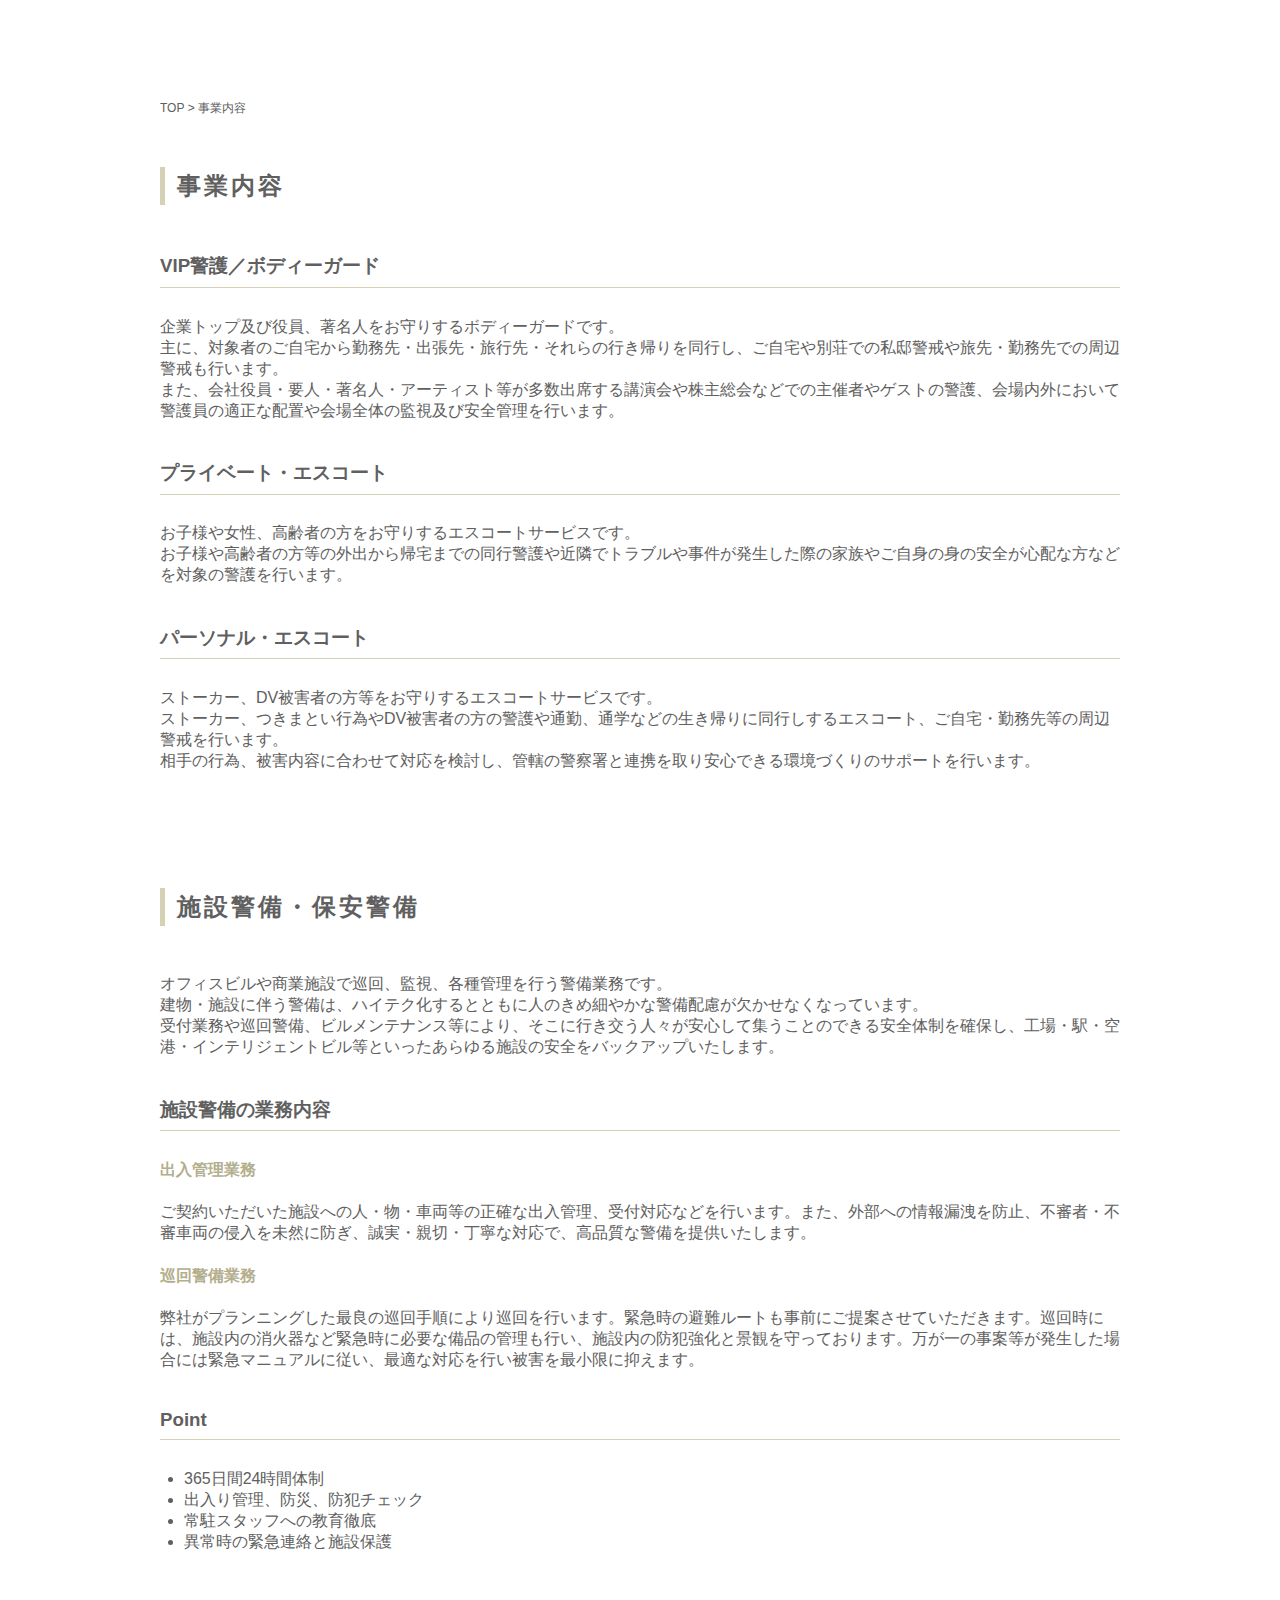
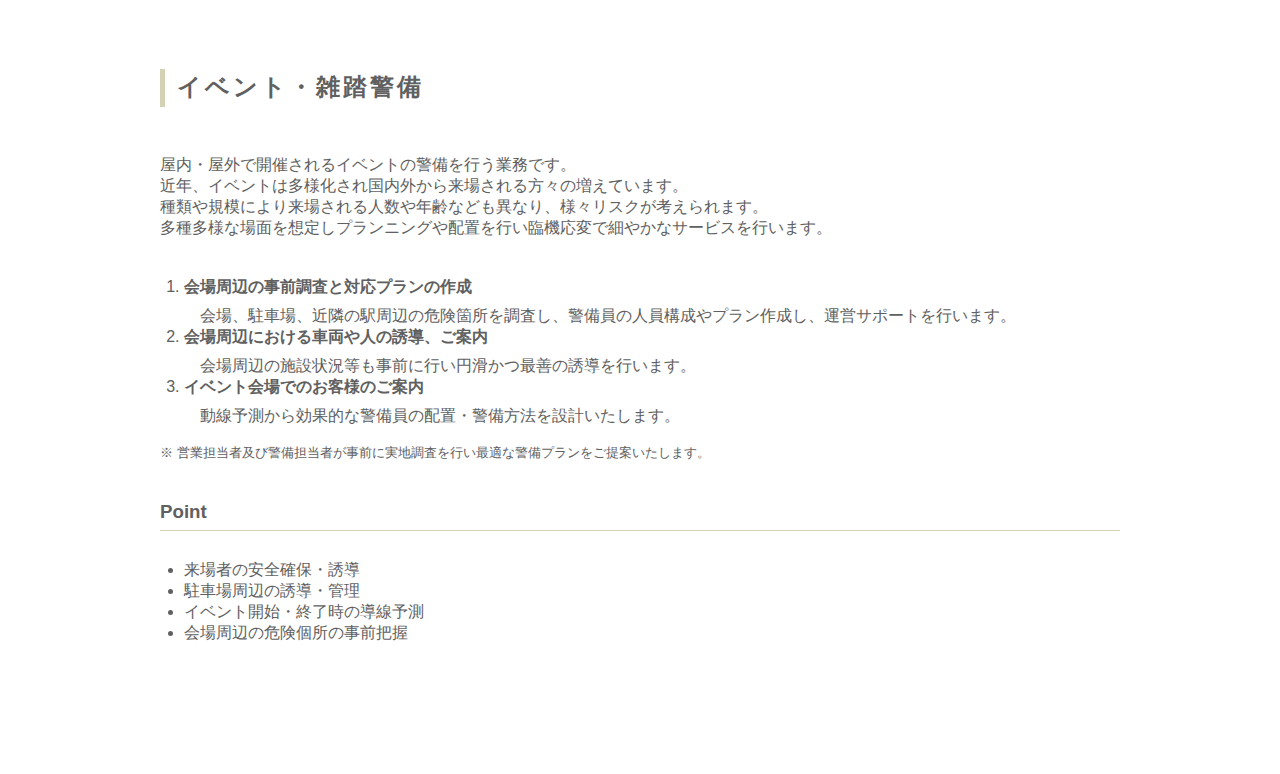
<file: business.html>
<!DOCTYPE HTML>
<html lang="ja" prefix="og: http://ogp.me/ns# fb: http://ogp.me/ns/fb# article: http://ogp.me/ns/article#">
    <head>
        <meta charset="utf-8">
        <meta http-equiv="X-UA-Compatible" content="IE=edge">
        <meta name="viewport" content="width=device-width,initial-scale=1.0,maximum-scale=1.0,user-scalable=yes">
        <meta name="format-detection" content="email=no,telephone=no,address=no">
        <title>事業内容 | 身辺警護を専門とする警備会社 株式会社Close Protection（クロースプロテクション）</title>
        <meta name="description" content="要人警護・ストーカー対策・私邸警護等に対応いたします。身辺警護員採用、元警察官・警護経験者は特に優遇。女性、未経験者でもＯＫ元警視庁ＳＰが警護についてのノウハウを教育致します。">
        <meta name="keywords" content="Close Protection">
        <meta property="og:url" content="https://c-prot.co.jp/business.html">
        <meta property="og:title" content="事業内容 | 身辺警護を専門とする警備会社 株式会社Close Protection（クロースプロテクション）">
        <meta property="og:type" content="website">
        <meta property="og:description" content="要人警護・ストーカー対策・私邸警護等に対応いたします。身辺警護員採用、元警察官・警護経験者は特に優遇。女性、未経験者でもＯＫ元警視庁ＳＰが警護についてのノウハウを教育致します。">
        <meta property="og:image" content="https://c-prot.co.jp/img/ogp.jpg">
        <meta property="og:site_name" content="Close Protection">
        <link rel="stylesheet" type="text/css" href="css/animate.css" media="screen">
        <link rel="stylesheet" type="text/css" href="css/style.css" media="screen">
        <script type="text/javascript" src="js/jquery-1.11.2.min.js"></script>
        <script type="text/javascript" src="js/wow.js"></script>
        <script type="text/javascript" src="js/common.js"></script>
    </head>
    <body id="row">
        <div id="fb-root"></div>
        <script>
            (function (d, s, id) {
                var js, fjs = d.getElementsByTagName(s)[0];
                if (d.getElementById(id))
                    return;
                js = d.createElement(s);
                js.id = id;
                js.src = "//connect.facebook.net/ja_JP/sdk.js#xfbml=1&version=v2.5";
                fjs.parentNode.insertBefore(js, fjs);
            }(document, 'script', 'facebook-jssdk'));
        </script>

        <!--#include virtual="inc/header.html" -->
        <div class="wrap-body">
            <div id="top" class="container">
                <div class="pankuzu"><a href="index.html">TOP</a>&nbsp;&gt;&nbsp;事業内容</div>
                <section class="fade-in">
                    <div class="content">
                        <h2><em>事業内容</em></h2>
                        <div id="link-01" class="section">
                            <h3>VIP警護／ボディーガード</h3>
                            <p>企業トップ及び役員、著名人をお守りするボディーガードです。<br>
                                主に、対象者のご自宅から勤務先・出張先・旅行先・それらの行き帰りを同行し、ご自宅や別荘での私邸警戒や旅先・勤務先での周辺警戒も行います。<br>
                                また、会社役員・要人・著名人・アーティスト等が多数出席する講演会や株主総会などでの主催者やゲストの警護、会場内外において警護員の適正な配置や会場全体の監視及び安全管理を行います。</p>
                        </div>
                        <div id="link-02" class="section">
                            <h3>プライベート・エスコート</h3>
                            <p>お子様や女性、高齢者の方をお守りするエスコートサービスです。<br>
                                お子様や高齢者の方等の外出から帰宅までの同行警護や近隣でトラブルや事件が発生した際の家族やご自身の身の安全が心配な方などを対象の警護を行います。</p>
                        </div>
                        <div class="section">
                            <h3>パーソナル・エスコート</h3>
                            <p>ストーカー、DV被害者の方等をお守りするエスコートサービスです。<br>
                                ストーカー、つきまとい行為やDV被害者の方の警護や通勤、通学などの生き帰りに同行しするエスコート、ご自宅・勤務先等の周辺警戒を行います。<br>
                                相手の行為、被害内容に合わせて対応を検討し、管轄の警察署と連携を取り安心できる環境づくりのサポートを行います。</p>
                        </div>
                    </div>
                </section>
                <section class="fade-in">
                    <div id="link-03" class="content">
                        <h2><em>施設警備・保安警備</em></h2>
                        <div class="section">
                            <p>オフィスビルや商業施設で巡回、監視、各種管理を行う警備業務です。<br>
                                建物・施設に伴う警備は、ハイテク化するとともに人のきめ細やかな警備配慮が欠かせなくなっています。<br>
                                受付業務や巡回警備、ビルメンテナンス等により、そこに行き交う人々が安心して集うことのできる安全体制を確保し、工場・駅・空港・インテリジェントビル等といったあらゆる施設の安全をバックアップいたします。</p>
                        </div>
                        <div class="section">
                            <h3>施設警備の業務内容</h3>
                            <h4>出入管理業務</h4>
                            <p>ご契約いただいた施設への人・物・車両等の正確な出入管理、受付対応などを行います。また、外部への情報漏洩を防止、不審者・不審車両の侵入を未然に防ぎ、誠実・親切・丁寧な対応で、高品質な警備を提供いたします。</p>
                            <h4>巡回警備業務</h4>
                            <p>弊社がプランニングした最良の巡回手順により巡回を行います。緊急時の避難ルートも事前にご提案させていただきます。巡回時には、施設内の消火器など緊急時に必要な備品の管理も行い、施設内の防犯強化と景観を守っております。万が一の事案等が発生した場合には緊急マニュアルに従い、最適な対応を行い被害を最小限に抑えます。</p>
                        </div>
                        <div class="section">
                            <h3>Point</h3>
                            <ul>
                                <li>365日間24時間体制</li>
                                <li>出入り管理、防災、防犯チェック</li>
                                <li>常駐スタッフへの教育徹底</li>
                                <li>異常時の緊急連絡と施設保護</li>
                            </ul>
                        </div>
                    </div>
                </section>
                <section class="fade-in">
                    <div id="link-04" class="content">
                        <h2><em>イベント・雑踏警備</em></h2>
                        <div class="section">
                            <p>屋内・屋外で開催されるイベントの警備を行う業務です。<br>
                                近年、イベントは多様化され国内外から来場される方々の増えています。<br>
                                種類や規模により来場される人数や年齢なども異なり、様々リスクが考えられます。<br>
                                多種多様な場面を想定しプランニングや配置を行い臨機応変で細やかなサービスを行います。</p>
                        </div>
                        <div class="section">
                            <ol>
                                <li>
                                    <dl>
                                        <dt>会場周辺の事前調査と対応プランの作成</dt>
                                        <dd>会場、駐車場、近隣の駅周辺の危険箇所を調査し、警備員の人員構成やプラン作成し、運営サポートを行います。</dd>
                                    </dl>
                                </li>
                                <li>
                                    <dl>
                                        <dt>会場周辺における車両や人の誘導、ご案内</dt>
                                        <dd>会場周辺の施設状況等も事前に行い円滑かつ最善の誘導を行います。</dd>
                                    </dl>
                                </li>
                                <li>
                                    <dl>
                                        <dt>イベント会場でのお客様のご案内</dt>
                                        <dd>動線予測から効果的な警備員の配置・警備方法を設計いたします。</dd>
                                    </dl>
                                </li>
                            </ol>
                            <p><small>※ 営業担当者及び警備担当者が事前に実地調査を行い最適な警備プランをご提案いたします。</small></p>
                        </div>
                        <div class="section">
                            <h3>Point</h3>
                            <ul>
                                <li>来場者の安全確保・誘導</li>
                                <li>駐車場周辺の誘導・管理</li>
                                <li>イベント開始・終了時の導線予測</li>
                                <li>会場周辺の危険個所の事前把握</li>
                            </ul>
                        </div>
                    </div>
                </section>
                <!--#include virtual="inc/inquiry.html" -->
            </div>
        </div>
        <!--#include virtual="inc/footer.html" -->
        <script>
            new WOW().init();
        </script>
    </body>
</html>
</file>
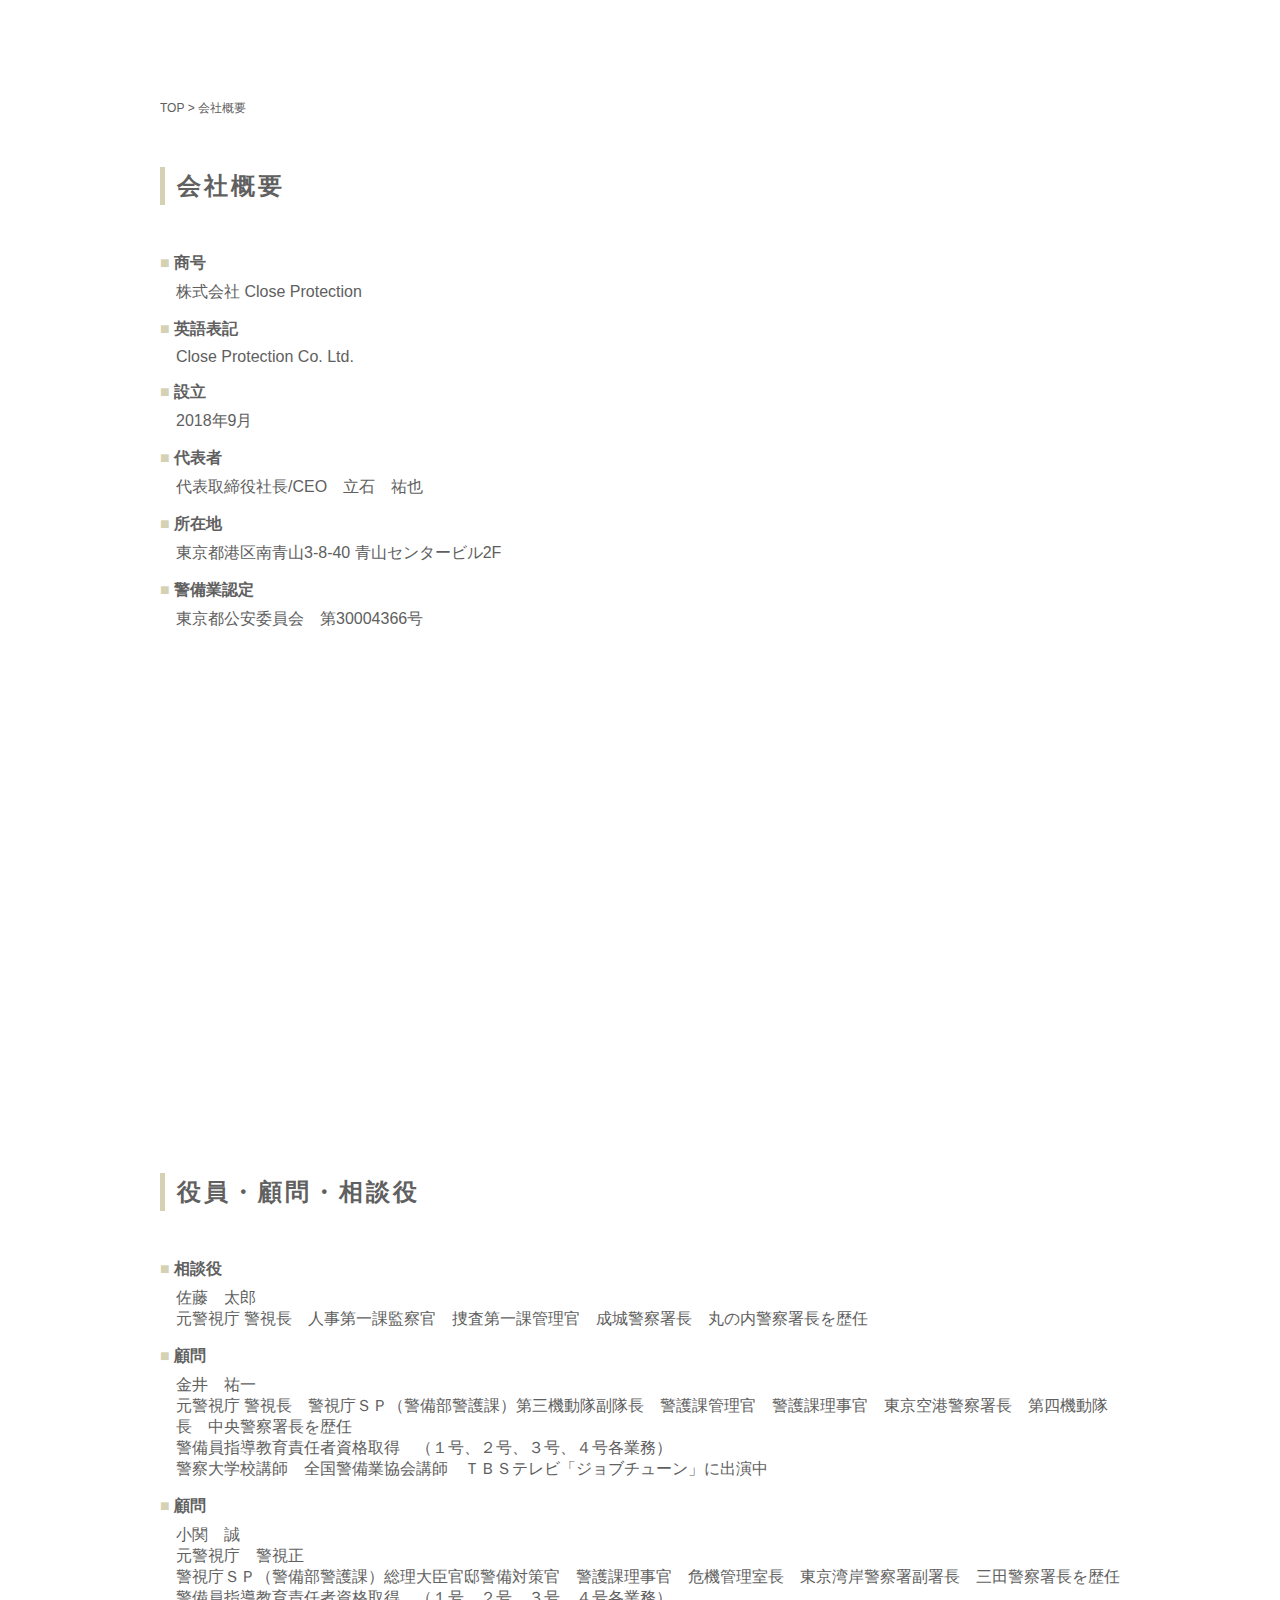
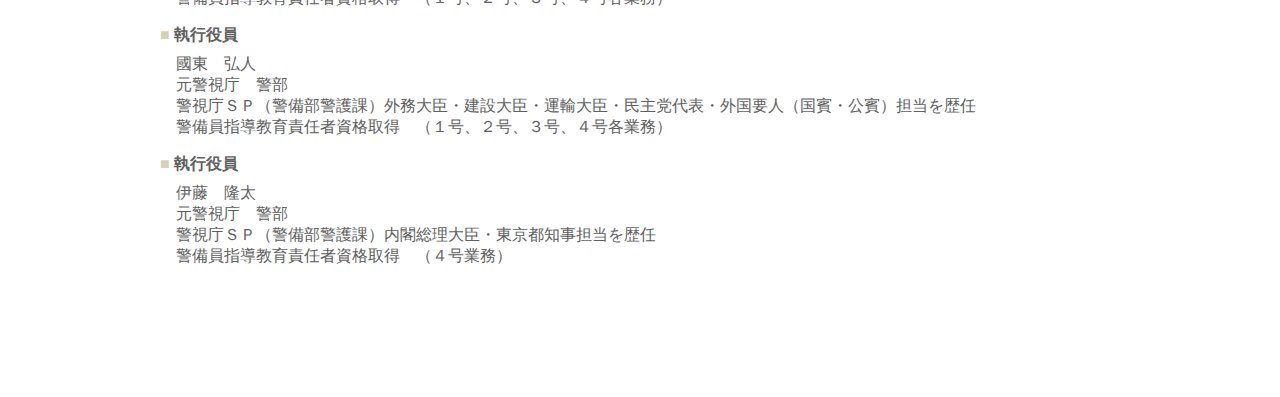
<file: company.html>
<!DOCTYPE HTML>
<html lang="ja" prefix="og: http://ogp.me/ns# fb: http://ogp.me/ns/fb# article: http://ogp.me/ns/article#">
    <head>
        <meta charset="utf-8">
        <meta http-equiv="X-UA-Compatible" content="IE=edge">
        <meta name="viewport" content="width=device-width,initial-scale=1.0,maximum-scale=1.0,user-scalable=yes">
        <meta name="format-detection" content="email=no,telephone=no,address=no">
        <title>企業情報 | 身辺警護を専門とする警備会社 株式会社Close Protection（クロースプロテクション）</title>
        <meta name="description" content="要人警護・ストーカー対策・私邸警護等に対応いたします。身辺警護員採用、元警察官・警護経験者は特に優遇。女性、未経験者でもＯＫ元警視庁ＳＰが警護についてのノウハウを教育致します。">
        <meta name="keywords" content="Close Protection">
        <meta property="og:url" content="https://c-prot.co.jp/company.html">
        <meta property="og:title" content="企業情報 | 身辺警護を専門とする警備会社 株式会社Close Protection（クロースプロテクション）">
        <meta property="og:type" content="website">
        <meta property="og:description" content="要人警護・ストーカー対策・私邸警護等に対応いたします。身辺警護員採用、元警察官・警護経験者は特に優遇。女性、未経験者でもＯＫ元警視庁ＳＰが警護についてのノウハウを教育致します。">
        <meta property="og:image" content="https://c-prot.co.jp/img/ogp.jpg">
        <meta property="og:site_name" content="Close Protection">
        <link rel="stylesheet" type="text/css" href="css/animate.css" media="screen">
        <link rel="stylesheet" type="text/css" href="css/style.css" media="screen">
        <script type="text/javascript" src="js/jquery-1.11.2.min.js"></script>
        <script type="text/javascript" src="js/wow.js"></script>
        <script type="text/javascript" src="js/common.js"></script>
    </head>
    <body id="row">
        <div id="fb-root"></div>
        <script>
            (function (d, s, id) {
                var js, fjs = d.getElementsByTagName(s)[0];
                if (d.getElementById(id))
                    return;
                js = d.createElement(s);
                js.id = id;
                js.src = "//connect.facebook.net/ja_JP/sdk.js#xfbml=1&version=v2.5";
                fjs.parentNode.insertBefore(js, fjs);
            }(document, 'script', 'facebook-jssdk'));
        </script>

        <!--#include virtual="inc/header.html" -->
        <div class="wrap-body">
            <div id="top" class="container">
                <div class="pankuzu"><a href="index.html">TOP</a>&nbsp;&gt;&nbsp;会社概要</div>
                <section class="fade-in">
                    <div id="link-01" class="content">
                        <h2><em>会社概要</em></h2>
                        <div class="section">
                            <dl>
                                <dt><span class="key-color">■</span>&nbsp;商号</dt>
                                <dd>株式会社 Close Protection</dd>
                                <dt><span class="key-color">■</span>&nbsp;英語表記</dt>
                                <dd>Close Protection Co. Ltd.</dd>
                                <dt><span class="key-color">■</span>&nbsp;設立</dt>
                                <dd>2018年9月</dd>
                                <dt><span class="key-color">■</span>&nbsp;代表者</dt>
                                <dd>代表取締役社長/CEO　立石　祐也</dd>
                                <dt><span class="key-color">■</span>&nbsp;所在地</dt>
                                <dd>東京都港区南青山3-8-40 青山センタービル2F</dd>
                                <dt><span class="key-color">■</span>&nbsp;警備業認定</dt>
                                <dd>東京都公安委員会　第30004366号</dd>
                            </dl>
                        </div>
                        <div class="section">
                            <iframe src="https://www.google.com/maps/embed?pb=!1m18!1m12!1m3!1d1988.4150845017398!2d139.7135658043969!3d35.66705138033331!2m3!1f0!2f0!3f0!3m2!1i1024!2i768!4f13.1!3m3!1m2!1s0x60188c9e5c674acf%3A0xe9ef19cf6dc12cab!2z44CSMTA3LTAwNjIg5p2x5Lqs6YO95riv5Yy65Y2X6Z2S5bGx77yT5LiB55uu77yY4oiS77yU77yQIOmdkuWxseOCu-ODs-OCv-ODvOODk-ODqzJG!5e0!3m2!1sja!2sjp!4v1558796677700!5m2!1sja!2sjp" width="100%" height="400" frameborder="0" style="border:0" allowfullscreen></iframe>
                        </div>
                    </div>
                </section>
                <section class="fade-in">
                    <div id="link-02" class="content">
                        <h2><em>役員・顧問・相談役</em></h2>
                        <div class="section">
                            <dl>
                                <dt><span class="key-color">■</span>&nbsp;相談役</dt>
                                <dd>佐藤　太郎<br>元警視庁 警視長　人事第一課監察官　捜査第一課管理官　成城警察署長　丸の内警察署長を歴任</dd>
                                <dt><span class="key-color">■</span>&nbsp;顧問</dt>
                                <dd>金井　祐一<br>元警視庁 警視長　警視庁ＳＰ（警備部警護課）第三機動隊副隊長　警護課管理官　警護課理事官　東京空港警察署長　第四機動隊長　中央警察署長を歴任<br>警備員指導教育責任者資格取得　（１号、２号、３号、４号各業務）<br>警察大学校講師　全国警備業協会講師　ＴＢＳテレビ「ジョブチューン」に出演中</dd>
                                <dt><span class="key-color">■</span>&nbsp;顧問</dt>
                                <dd>小関　誠<br>元警視庁　警視正<br>
                                    警視庁ＳＰ（警備部警護課）総理大臣官邸警備対策官　警護課理事官　危機管理室長　東京湾岸警察署副署長　三田警察署長を歴任<br>
                                    警備員指導教育責任者資格取得　（１号、２号、３号、４号各業務）</dd>
                                <dt><span class="key-color">■</span>&nbsp;執行役員</dt>
                                <dd>國東　弘人<br>元警視庁　警部<br>
                                    警視庁ＳＰ（警備部警護課）外務大臣・建設大臣・運輸大臣・民主党代表・外国要人（国賓・公賓）担当を歴任<br>
                                    警備員指導教育責任者資格取得　（１号、２号、３号、４号各業務）</dd>
                                <dt><span class="key-color">■</span>&nbsp;執行役員</dt>
                                <dd>伊藤　隆太<br>元警視庁　警部<br>
                                    警視庁ＳＰ（警備部警護課）内閣総理大臣・東京都知事担当を歴任<br>
                                    警備員指導教育責任者資格取得　（４号業務）</dd>
                            </dl>
                        </div>
                    </div>
                </section>
                <!--#include virtual="inc/inquiry.html" -->
            </div>
        </div>
        <!--#include virtual="inc/footer.html" -->
        <script>
            new WOW().init();
        </script>
    </body>
</html>
</file>
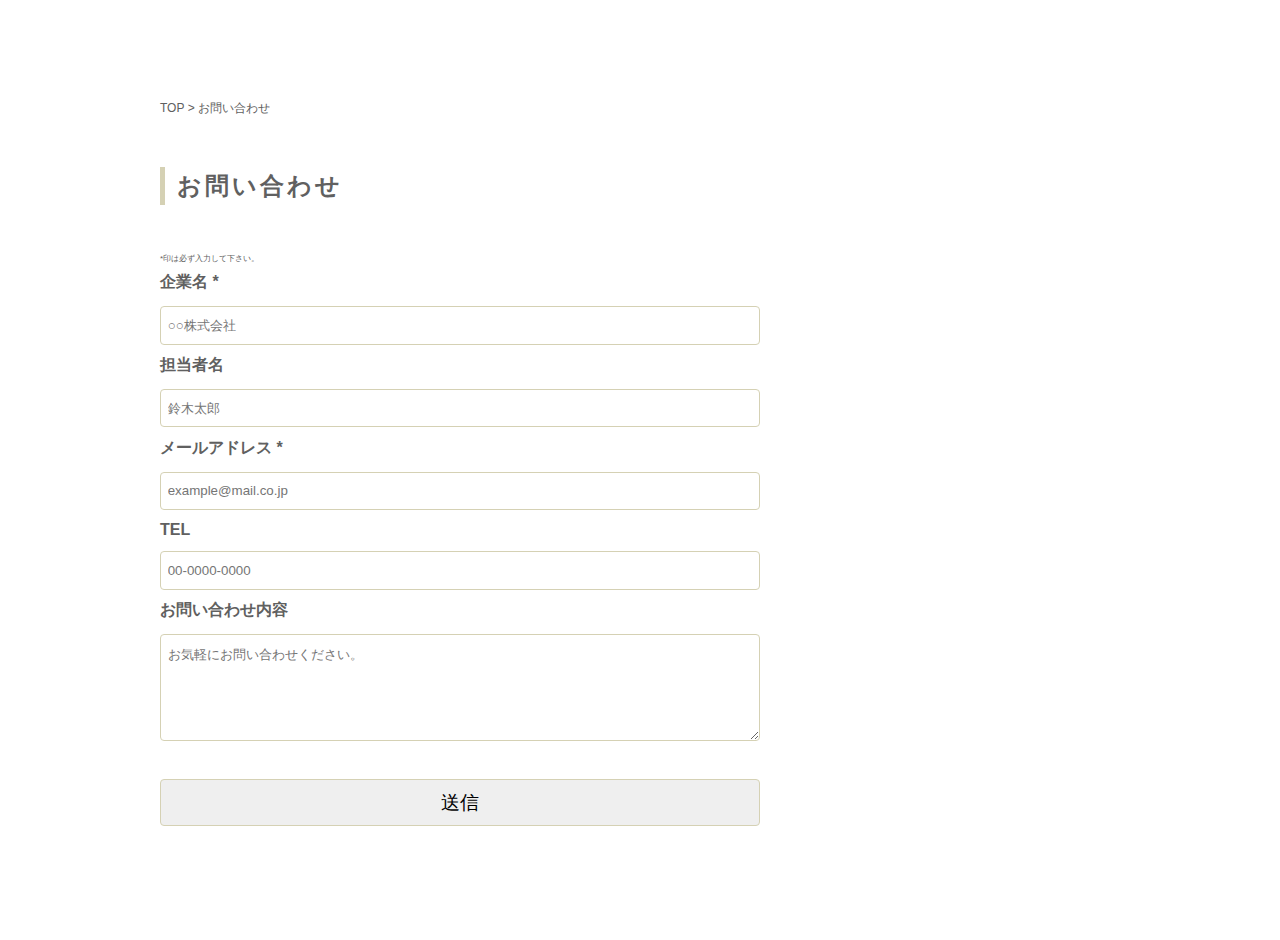
<file: inquiry.html>
<!DOCTYPE HTML>
<html lang="ja" prefix="og: http://ogp.me/ns# fb: http://ogp.me/ns/fb# article: http://ogp.me/ns/article#">
    <head>
        <meta charset="utf-8">
        <meta http-equiv="X-UA-Compatible" content="IE=edge">
        <meta name="viewport" content="width=device-width,initial-scale=1.0,maximum-scale=1.0,user-scalable=yes">
        <meta name="format-detection" content="email=no,telephone=no,address=no">
        <title>お問い合わせ | 身辺警護を専門とする警備会社 株式会社Close Protection（クロースプロテクション）</title>
        <meta name="description" content="要人警護・ストーカー対策・私邸警護等に対応いたします。身辺警護員採用、元警察官・警護経験者は特に優遇。女性、未経験者でもＯＫ元警視庁ＳＰが警護についてのノウハウを教育致します。">
        <meta name="keywords" content="Close Protection">
        <meta property="og:url" content="https://c-prot.co.jp/inquiry.html">
        <meta property="og:title" content="お問い合わせ | 身辺警護を専門とする警備会社 株式会社Close Protection（クロースプロテクション）">
        <meta property="og:type" content="website">
        <meta property="og:description" content="要人警護・ストーカー対策・私邸警護等に対応いたします。身辺警護員採用、元警察官・警護経験者は特に優遇。女性、未経験者でもＯＫ元警視庁ＳＰが警護についてのノウハウを教育致します。">
        <meta property="og:image" content="https://c-prot.co.jp/img/ogp.jpg">
        <meta property="og:site_name" content="Close Protection">
        <link rel="stylesheet" type="text/css" href="css/animate.css" media="screen">
        <link rel="stylesheet" type="text/css" href="css/style.css" media="screen">
        <script type="text/javascript" src="js/jquery-1.11.2.min.js"></script>
        <script type="text/javascript" src="js/wow.js"></script>
        <script type="text/javascript" src="js/common.js"></script>
    </head>
    <body id="row">
        <div id="fb-root"></div>
        <script>
            (function (d, s, id) {
                var js, fjs = d.getElementsByTagName(s)[0];
                if (d.getElementById(id))
                    return;
                js = d.createElement(s);
                js.id = id;
                js.src = "//connect.facebook.net/ja_JP/sdk.js#xfbml=1&version=v2.5";
                fjs.parentNode.insertBefore(js, fjs);
            }(document, 'script', 'facebook-jssdk'));
        </script>

        <!--#include virtual="inc/header.html" -->
        <div class="wrap-body">
            <div id="top" class="container">
                <div class="pankuzu"><a href="index.html">TOP</a>&nbsp;&gt;&nbsp;お問い合わせ</div>
                <section class="fade-in">
                    <div class="content">
                        <h2><em>お問い合わせ</em></h2>
                        <p class="fs-ss">*印は必ず入力して下さい。</p>
                        <div class="section">
                            <form action="https://docs.google.com/forms/d/e/1FAIpQLSd0203wRCdBPo3NWnUOkRvJTRhG-MAd-qAFBpsmF0_GfgjJeA/formResponse">
                              <label for="com">企業名 *</label>
                              <input id="com" type="text" name="entry.1967891552" placeholder="○○株式会社" required>
                              <label for="name">担当者名</label>
                              <input id="name" type="text" name="entry.1798594349" placeholder="鈴木太郎">
                              <label for="email">メールアドレス *</label>
                              <input id="email" type="text" name="entry.1193606800" placeholder="example@mail.co.jp" required>
                              <label for="tel">TEL</label>
                              <input id="tel" type="text" name="entry.307440692" placeholder="00-0000-0000">
                              <label for="msg">お問い合わせ内容</label>
                              <textarea id="msg" name="entry.1978506402" placeholder="お気軽にお問い合わせください。"></textarea>
                              <button type="submit" name="button" value="送信">送信</button>
                            </form>
                        </div>
                    </div>
                </section>
                <!--#include virtual="inc/qa.html" -->
                <!--#include virtual="inc/inquiry.html" -->
            </div>
        </div>
        <!--#include virtual="inc/footer.html" -->
        <script>
            new WOW().init();
        </script>
    </body>
</html>
</file>
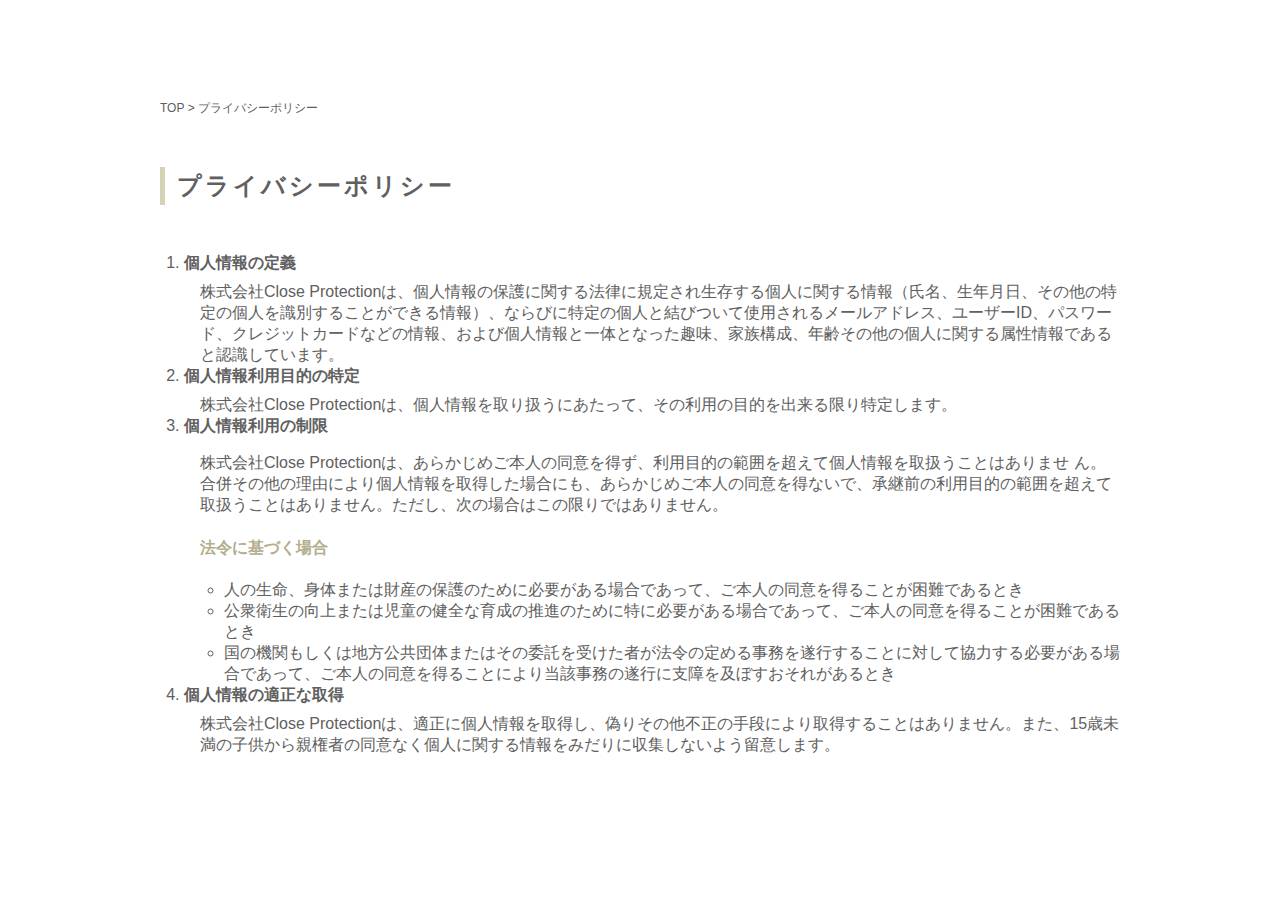
<file: privacy.html>
<!DOCTYPE HTML>
<html lang="ja" prefix="og: http://ogp.me/ns# fb: http://ogp.me/ns/fb# article: http://ogp.me/ns/article#">
    <head>
        <meta charset="utf-8">
        <meta http-equiv="X-UA-Compatible" content="IE=edge">
        <meta name="viewport" content="width=device-width,initial-scale=1.0,maximum-scale=1.0,user-scalable=yes">
        <meta name="format-detection" content="email=no,telephone=no,address=no">
        <title>プライバシーポリシー | 身辺警護を専門とする警備会社 株式会社Close Protection（クロースプロテクション）</title>
        <meta name="description" content="要人警護・ストーカー対策・私邸警護等に対応いたします。身辺警護員採用、元警察官・警護経験者は特に優遇。女性、未経験者でもＯＫ元警視庁ＳＰが警護についてのノウハウを教育致します。">
        <meta name="keywords" content="Close Protection">
        <meta property="og:url" content="https://c-prot.co.jp/business.html">
        <meta property="og:title" content="プライバシーポリシー | 身辺警護を専門とする警備会社 株式会社Close Protection（クロースプロテクション）">
        <meta property="og:type" content="website">
        <meta property="og:description" content="要人警護・ストーカー対策・私邸警護等に対応いたします。身辺警護員採用、元警察官・警護経験者は特に優遇。女性、未経験者でもＯＫ元警視庁ＳＰが警護についてのノウハウを教育致します。">
        <meta property="og:image" content="https://c-prot.co.jp/img/ogp.jpg">
        <meta property="og:site_name" content="Close Protection">
        <link rel="stylesheet" type="text/css" href="css/animate.css" media="screen">
        <link rel="stylesheet" type="text/css" href="css/style.css" media="screen">
        <script type="text/javascript" src="js/jquery-1.11.2.min.js"></script>
        <script type="text/javascript" src="js/wow.js"></script>
        <script type="text/javascript" src="js/common.js"></script>
    </head>
    <body id="row">
        <div id="fb-root"></div>
        <script>
            (function (d, s, id) {
                var js, fjs = d.getElementsByTagName(s)[0];
                if (d.getElementById(id))
                    return;
                js = d.createElement(s);
                js.id = id;
                js.src = "//connect.facebook.net/ja_JP/sdk.js#xfbml=1&version=v2.5";
                fjs.parentNode.insertBefore(js, fjs);
            }(document, 'script', 'facebook-jssdk'));
        </script>

        <!--#include virtual="inc/header.html" -->
        <div class="wrap-body">
            <div id="top" class="container">
                <div class="pankuzu"><a href="index.html">TOP</a>&nbsp;&gt;&nbsp;プライバシーポリシー</div>
                <section class="fade-in">
                    <div class="content">
                        <h2><em>プライバシーポリシー</em></h2>
                        <div class="section">
                            <ol>
                                <li>
                                    <dl>
                                        <dt>個人情報の定義</dt>
                                        <dd>株式会社Close Protectionは、個人情報の保護に関する法律に規定され生存する個人に関する情報（氏名、生年月日、その他の特定の個人を識別することができる情報）、ならびに特定の個人と結びついて使用されるメールアドレス、ユーザーID、パスワード、クレジットカードなどの情報、および個人情報と一体となった趣味、家族構成、年齢その他の個人に関する属性情報であると認識しています。</dd>
                                    </dl>
                                </li>
                                <li>
                                    <dl>
                                        <dt>個人情報利用目的の特定</dt>
                                        <dd>株式会社Close Protectionは、個人情報を取り扱うにあたって、その利用の目的を出来る限り特定します。</dd>
                                    </dl>
                                </li>
                                <li>
                                    <dl>
                                        <dt>個人情報利用の制限</dt>
                                        <dd>
                                            <p>株式会社Close Protectionは、あらかじめご本人の同意を得ず、利用目的の範囲を超えて個人情報を取扱うことはありませ ん。合併その他の理由により個人情報を取得した場合にも、あらかじめご本人の同意を得ないで、承継前の利用目的の範囲を超えて取扱うことはありません。ただし、次の場合はこの限りではありません。</p>
                                            <h4>法令に基づく場合</h4>
                                            <ul>
                                                <li>人の生命、身体または財産の保護のために必要がある場合であって、ご本人の同意を得ることが困難であるとき</li>
                                                <li>公衆衛生の向上または児童の健全な育成の推進のために特に必要がある場合であって、ご本人の同意を得ることが困難であるとき</li>
                                                <li>国の機関もしくは地方公共団体またはその委託を受けた者が法令の定める事務を遂行することに対して協力する必要がある場合であって、ご本人の同意を得ることにより当該事務の遂行に支障を及ぼすおそれがあるとき</li>
                                            </ul>
                                        </dd>
                                    </dl>
                                </li>
                                <li>
                                    <dl>
                                        <dt>個人情報の適正な取得</dt>
                                        <dd>株式会社Close Protectionは、適正に個人情報を取得し、偽りその他不正の手段により取得することはありません。また、15歳未満の子供から親権者の同意なく個人に関する情報をみだりに収集しないよう留意します。</dd>
                                    </dl>
                                </li>
                            </ol>
                        </div>
                    </div>
                </section>
                <!--#include virtual="inc/inquiry.html" -->
            </div>
        </div>
        <!--#include virtual="inc/footer.html" -->
        <script>
            new WOW().init();
        </script>
    </body>
</html>
</file>
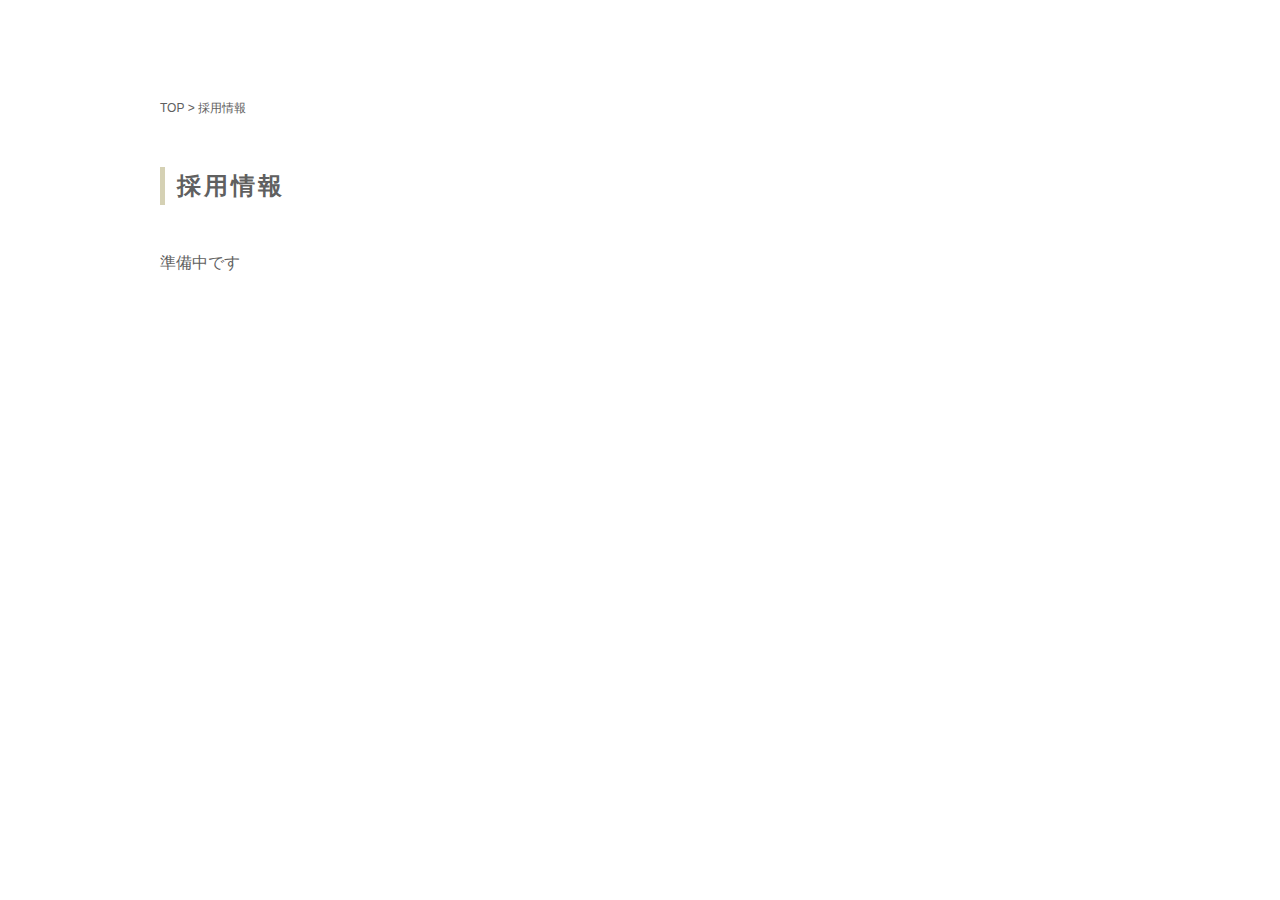
<file: recruit.html>
<!DOCTYPE HTML>
<html lang="ja" prefix="og: http://ogp.me/ns# fb: http://ogp.me/ns/fb# article: http://ogp.me/ns/article#">
    <head>
        <meta charset="utf-8">
        <meta http-equiv="X-UA-Compatible" content="IE=edge">
        <meta name="viewport" content="width=device-width,initial-scale=1.0,maximum-scale=1.0,user-scalable=yes">
        <meta name="format-detection" content="email=no,telephone=no,address=no">
        <title>採用情報 | 身辺警護を専門とする警備会社 株式会社Close Protection（クロースプロテクション）</title>
        <meta name="description" content="要人警護・ストーカー対策・私邸警護等に対応いたします。身辺警護員採用、元警察官・警護経験者は特に優遇。女性、未経験者でもＯＫ元警視庁ＳＰが警護についてのノウハウを教育致します。">
        <meta name="keywords" content="Close Protection">
        <meta property="og:url" content="https://c-prot.co.jp/recruit.html">
        <meta property="og:title" content="採用情報 | 身辺警護を専門とする警備会社 株式会社Close Protection（クロースプロテクション）">
        <meta property="og:type" content="website">
        <meta property="og:description" content="要人警護・ストーカー対策・私邸警護等に対応いたします。身辺警護員採用、元警察官・警護経験者は特に優遇。女性、未経験者でもＯＫ元警視庁ＳＰが警護についてのノウハウを教育致します。">
        <meta property="og:image" content="https://c-prot.co.jp/img/ogp.jpg">
        <meta property="og:site_name" content="Close Protection">
        <link rel="stylesheet" type="text/css" href="css/animate.css" media="screen">
        <link rel="stylesheet" type="text/css" href="css/style.css" media="screen">
        <script type="text/javascript" src="js/jquery-1.11.2.min.js"></script>
        <script type="text/javascript" src="js/wow.js"></script>
        <script type="text/javascript" src="js/common.js"></script>
    </head>
    <body id="row">
        <div id="fb-root"></div>
        <script>
            (function (d, s, id) {
                var js, fjs = d.getElementsByTagName(s)[0];
                if (d.getElementById(id))
                    return;
                js = d.createElement(s);
                js.id = id;
                js.src = "//connect.facebook.net/ja_JP/sdk.js#xfbml=1&version=v2.5";
                fjs.parentNode.insertBefore(js, fjs);
            }(document, 'script', 'facebook-jssdk'));
        </script>

        <!--#include virtual="inc/header.html" -->
        <div class="wrap-body">
            <div id="top" class="container">
                <div class="pankuzu"><a href="index.html">TOP</a>&nbsp;&gt;&nbsp;採用情報</div>
                <section class="fade-in">
                    <div class="content">
                        <h2><em>採用情報</em></h2>
                        <div class="section">
                            <p>準備中です</p>
                        </div>
                    </div>
                </section>
                <!--#include virtual="inc/inquiry.html" -->
                <!--#include virtual="inc/qa.html" -->
            </div>
        </div>
        <!--#include virtual="inc/footer.html" -->
        <script>
            new WOW().init();
        </script>
    </body>
</html>
</file>
<file: css/style.css>
@charset "UTF-8";
body {
  font-family: "ヒラギノ角ゴ Pro W3", "Hiragino Kaku Gothic Pro", "メイリオ", Meiryo, Osaka, "ＭＳ Ｐゴシック", "MS PGothic", sans-serif;
  font-size: 16px;
  margin: 0;
  color: #606060; }
  body#row #wrap-header {
    height: 0; }
    body#row #wrap-header h1 {
      position: absolute;
      top: 0;
      left: 0; }
    body#row #wrap-header .com-theme {
      display: none; }
    body#row #wrap-header .scroll {
      display: none; }
  body#row .wrap-body {
    padding-top: 100px; }
  body .key-color {
    color: #d5d1b4; }
  body .fs-l {
    font-size: 1.25em !important; }
  body .fs-s {
    font-size: 0.75em !important; }
  body .fs-ss {
    font-size: 0.5em !important; }

/* header.scss
------------------------------------------------------------*/
#wrap-header {
  position: relative;
  height: 100vh; }
  #wrap-header h1 {
    margin: 0;
    padding: 5% 2%; }
    #wrap-header h1 img {
      width: 120px;
      height: auto;
      vertical-align: bottom; }
  #wrap-header .com-theme {
    display: table;
    position: absolute;
    top: 50%;
    text-align: center;
    width: 100%;
    padding: 0 2%;
    box-sizing: border-box;
    margin-top: -7.5%; }
    #wrap-header .com-theme img {
      width: 100%;
      max-width: 1000px;
      vertical-align: bottom;
      opacity: .5; }
  #wrap-header .scroll {
    position: absolute;
    bottom: 30%;
    left: 50%;
    right: 50%;
    text-indent: -9999px;
    width: 30px;
    height: 30px;
    border-bottom: 6px solid #7f7f7f;
    border-right: 6px solid #7f7f7f;
    transform: rotate(45deg);
    margin-left: -15px; }
  #wrap-header .bg_top {
    position: fixed;
    top: 0;
    left: 0;
    right: 0;
    display: block;
    width: 100%;
    height: 100vh;
    background: #fff;
    z-index: -10;
    opacity: .7; }
  #wrap-header #bg_box .back {
    position: fixed;
    top: 0;
    left: 0;
    right: 0;
    z-index: -100;
    display: block;
    width: 100%;
    height: 100vh;
    animation: bgAnime 15s infinite; }
    #wrap-header #bg_box .back.bg_01 {
      background: url(../img/bg_top_01.jpg) no-repeat 50% 50%/cover; }
    #wrap-header #bg_box .back.bg_02 {
      background: url(../img/bg_top_02.jpg) no-repeat 50% 50%/cover;
      animation-delay: 5s; }
    #wrap-header #bg_box .back.bg_03 {
      background: url(../img/bg_top_03.jpg) no-repeat 50% 50%/cover;
      animation-delay: 10s; }
@keyframes bgAnime {
  0% {
    opacity: 0; }
  8% {
    opacity: 1; }
  33.333% {
    opacity: 1; }
  40% {
    opacity: 0; }
  100% {
    opacity: 0; } }
  #wrap-header #menu-btn {
    display: inline-block;
    position: fixed;
    right: 2%;
    top: 4%;
    cursor: pointer;
    z-index: 1000; }
    #wrap-header #menu-btn .menu-trigger,
    #wrap-header #menu-btn .menu-trigger span {
      display: inline-block;
      transition: all .4s;
      box-sizing: border-box; }
    #wrap-header #menu-btn .menu-trigger {
      position: relative;
      width: 50px;
      height: 44px; }
      #wrap-header #menu-btn .menu-trigger span {
        position: absolute;
        left: 0;
        width: 100%;
        height: 5px;
        background-color: #606060;
        border-radius: 4px; }
        #wrap-header #menu-btn .menu-trigger span:nth-of-type(1) {
          top: 0; }
        #wrap-header #menu-btn .menu-trigger span:nth-of-type(2) {
          top: 20px; }
        #wrap-header #menu-btn .menu-trigger span:nth-of-type(3) {
          bottom: 0; }
      #wrap-header #menu-btn .menu-trigger.active span {
        background-color: #fff; }
        #wrap-header #menu-btn .menu-trigger.active span:nth-of-type(1) {
          -webkit-transform: translateY(20px) rotate(-45deg);
          transform: translateY(20px) rotate(-45deg); }
        #wrap-header #menu-btn .menu-trigger.active span:nth-of-type(2) {
          opacity: 0; }
        #wrap-header #menu-btn .menu-trigger.active span:nth-of-type(3) {
          -webkit-transform: translateY(-20px) rotate(45deg);
          transform: translateY(-20px) rotate(45deg); }
  #wrap-header #menu-box {
    width: 100%;
    height: 100vh;
    background-color: rgba(0, 0, 0, 0.9);
    position: fixed;
    top: 0;
    left: 0;
    right: 0;
    z-index: 50;
    display: none; }
    #wrap-header #menu-box.active {
      display: table; }
    #wrap-header #menu-box ul {
      display: table-cell;
      vertical-align: middle;
      width: 100%;
      height: 100vh;
      margin: 0;
      padding: 0;
      list-style-type: none;
      text-align: center; }
      #wrap-header #menu-box ul li {
        line-height: 2.5; }
        #wrap-header #menu-box ul li a {
          color: #fff;
          text-decoration: none;
          font-size: 20px;
          letter-spacing: 5px; }
          #wrap-header #menu-box ul li a:hover {
            color: #d5d1b4; }

.wrap-body {
  width: 100%;
  font-size: 12px;
  overflow: hidden;
  padding: 2% 0 5%;
  margin: 0 auto;
  box-sizing: border-box;
  background-color: rgba(255, 255, 255, 0.8); }
  .wrap-body .container {
    max-width: 1000px;
    overflow: hidden;
    margin: 0 auto; }
    .wrap-body .container .row {
      overflow: hidden; }

.fade-in {
  transition: opacity 1s;
  -moz-transition: opacity 0.4s;
  -webkit-transition: opacity 0.4s;
  -o-transition: opacity 0.4s; }

.slide-wrap dd {
  margin-left: 0; }

.slide-btn {
  display: block;
  padding: .8em 1em;
  background-color: #d5d1b4;
  border-radius: 4px;
  box-shadow: 1px 1px 5px #ddd;
  cursor: pointer;
  color: #606060;
  position: relative; }
  .slide-btn:hover {
    text-decoration: none;
    color: #fff; }
  .slide-btn:after {
    display: block;
    content: "";
    width: 8px;
    height: 8px;
    border-bottom: 2px solid #606060;
    border-right: 2px solid #606060;
    position: absolute;
    right: 3%;
    top: 50%;
    margin-top: -4px;
    transform: rotate(45deg);
    transition-duration: 0.3s; }
  .slide-btn.active:after {
    transform: rotate(-135deg);
    transition-duration: 0.3s; }
  .slide-btn .key-color {
    color: #fff; }

.container .pankuzu {
  font-size: 12px;
  padding: 0 2%; }
  .container .pankuzu a {
    color: #606060;
    text-decoration: none; }
    .container .pankuzu a:hover {
      text-decoration: underline; }
.container .content {
  padding: 5% 2%; }
  .container .content .section:not(:last-child) {
    margin: 0 0 3vw; }
  .container .content h2 {
    margin: 0 0 5%;
    padding: .2em 0 .2em .5em;
    border-left: 5px solid #d5d1b4;
    line-height: 1.2; }
    .container .content h2 small {
      display: block;
      font-size: .5em; }
    .container .content h2 em {
      font-style: normal;
      letter-spacing: 3px; }
  .container .content h3 {
    margin: 0 0 3%;
    padding: 0 0 .4em;
    border-bottom: 1px solid #d5d1b4; }
  .container .content h4 {
    color: #b3ae8d; }
  .container .content .slider li {
    padding: 0 5px;
    box-sizing: border-box; }
  .container .content ul, .container .content ol {
    padding-left: 1.5em; }
  .container .content dl dt {
    /*font-size: 1.2em;*/
    margin-bottom: .5em;
    font-weight: bold; }
  .container .content dl dd {
    margin-left: 1em; }
    .container .content dl dd:not(:last-child) {
      margin-bottom: 1em; }
  .container .content dl.qa {
    margin: 0; }
    .container .content dl.qa:not(:last-child) {
      margin-bottom: 2em; }
    .container .content dl.qa em {
      font-size: 1.5em;
      font-weight: bold;
      padding-right: 1em; }
    .container .content dl.qa dt {
      text-indent: -2.7em;
      padding-left: 2.7em; }
    .container .content dl.qa dd {
      margin: 0;
      text-indent: -2.7em;
      padding-left: 2.7em; }
  .container .content .icon {
    padding-left: 2em;
    background-repeat: no-repeat;
    background-position: left center;
    background-size: 2em 2em; }
    .container .content .icon.tel {
      background-image: url(../img/icon_tel.png); }
  .container .content img {
    width: 100%;
    height: auto; }
  .container .content.bg {
    color: #fff; }
    .container .content.bg ul {
      list-style-type: none;
      padding: 0; }
      .container .content.bg ul li {
        background: rgba(0, 0, 0, 0.5);
        border: 1px solid #fff;
        border-radius: 8px; }
        .container .content.bg ul li:not(:last-child) {
          margin-bottom: 1em; }
        .container .content.bg ul li a {
          display: block;
          color: #fff;
          text-decoration: none;
          padding: 1em; }
          .container .content.bg ul li a.arr {
            position: relative; }
            .container .content.bg ul li a.arr:after {
              display: block;
              content: "";
              position: absolute;
              top: 50%;
              right: 3%;
              width: 12px;
              height: 12px;
              border-bottom: 3px solid #7f7f7f;
              border-right: 3px solid #7f7f7f;
              transform: rotate(-45deg);
              margin-top: -6px; }
          .container .content.bg ul li a:hover {
            opacity: .8; }
  .container .content.bg-type01 {
    background: url(../img/bg_top_provide.jpg) no-repeat 50% 50%/cover; }
  .container .content.bg-type02 {
    background: url(../img/bg_top_profile.jpg) no-repeat 50% 50%/cover; }
  .container .content.inquiry {
    text-align: center; }
    .container .content.inquiry h3 {
      border: none; }
    .container .content.inquiry p.icon {
      display: inline-block;
      margin-bottom: 0; }
    .container .content.inquiry b {
      font-size: 2em; }
    .container .content.inquiry ul {
      display: table;
      margin: 0;
      padding: 0;
      list-style-type: none;
      width: 100%; }
      .container .content.inquiry ul li {
        display: table-cell;
        padding: 0 1em; }
        .container .content.inquiry ul li a {
          display: block;
          text-decoration: none;
          color: #606060;
          padding: 1em;
          border: 2px solid #d5d1b4;
          border-radius: 8px;
          text-align: center; }
          .container .content.inquiry ul li a:hover {
            opacity: .8;
            background-color: #fffdf0; }

/* footer.scss
------------------------------------------------------------*/
footer {
  position: relative; }
  footer #copyright {
    text-align: center;
    background: url(../img/bg_foot.jpg) repeat 50% 50%/cover;
    padding: 20px 0;
    color: #fff;
    font-size: 12px; }
    footer #copyright img {
      width: 120px;
      height: auto; }

form {
  display: block;
  max-width: 600px; }
  form label, form input, form textarea {
    display: block;
    width: 100%;
    box-sizing: border-box;
    margin-bottom: .8em; }
  form label {
    font-weight: bold; }
  form input {
    padding: .8em .5em;
    border: 1px solid #d5d1b4;
    border-radius: 4px; }
  form textarea {
    border: 1px solid #d5d1b4;
    border-radius: 4px;
    height: 8em;
    padding: .8em .5em; }
  form button {
    display: block;
    border: 1px solid #d5d1b4;
    font-size: 1.2em;
    width: 100%;
    padding: .5em 0;
    border-radius: 4px;
    margin-top: 2em;
    cursor: pointer; }
    form button:hover {
      background-color: #d5d1b4;
      color: #fff; }

@media screen and (min-width: 768px) and (min-width: 768px) {
  #wrap-header h1 {
    padding: 20px 2%; }
    #wrap-header h1 img {
      width: 150px; }
  #wrap-header .com-theme {
    margin-top: -78px; }
  #wrap-header #menu-btn {
    top: 40px;
    right: 20px; }

  .wrap-body {
    font-size: 16px; }

  .container section.dp-tb {
    display: table;
    width: 100%; }
  .container .content.dp-tc {
    display: table-cell;
    width: 50%;
    box-sizing: border-box; }

  footer #map {
    display: block;
    background-color: #606060;
    color: #fff; }
    footer #map ul {
      display: table;
      width: 1000px;
      margin: 0 auto;
      line-height: 2.8;
      padding: 2% 0; }
      footer #map ul li {
        display: table-cell;
        width: 20%; }
        footer #map ul li:not(:last-child) {
          border-right: 1px dashed #d5d1b4; }
        footer #map ul li dl {
          margin: 0;
          padding: 0 1em; }
          footer #map ul li dl dt {
            font-weight: bold; }
          footer #map ul li dl dd {
            margin: 0; }
          footer #map ul li dl a {
            color: #fff;
            text-decoration: none; }
            footer #map ul li dl a:hover {
              text-decoration: underline; } }
@media screen and (max-width: 767px) {
  .pc {
    display: none !important; }

  .sp {
    display: block !important; } }
@media screen and (min-width: 768px) {
  .pc {
    display: block !important; }

  .sp {
    display: none !important; } }

/*# sourceMappingURL=style.css.map */
</file>
